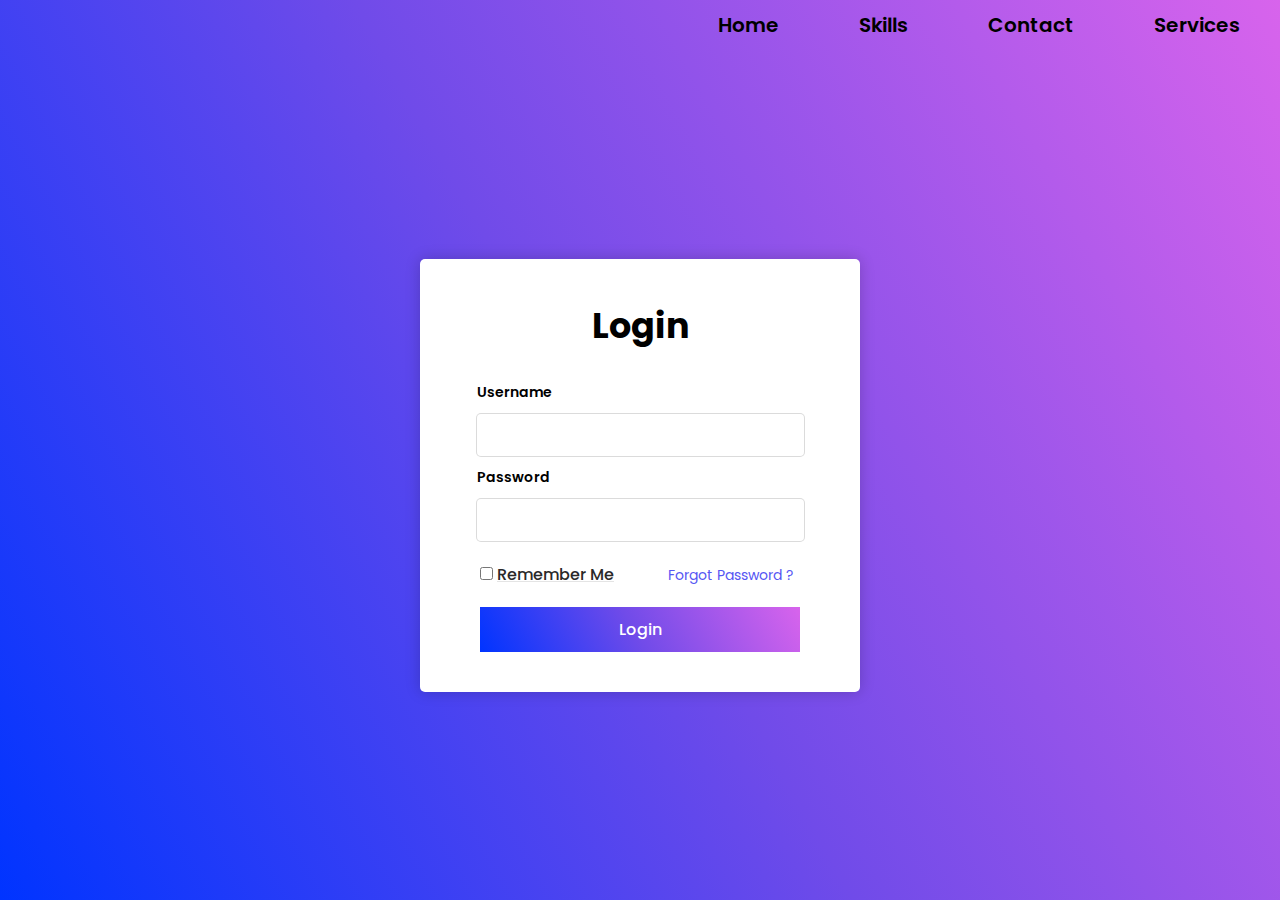
<file: index.html>
<!DOCTYPE html>
<html lang="en">
<head>
    <meta charset="UTF-8">
    <meta name="viewport" content="width=device-width, initial-scale=1.0">
    <title>Login - </title>
    <meta name="description" content="Secure login page for [Your Company/Product Name]. Access your account to manage settings, view updates, and stay connected with our services. Log in now for a personalized experience">
    <meta name="author" content="Admin">
    <meta name="copyright" content="FLEX2024">
    <meta name="robots" content="index, follow">
    <link rel="stylesheet" href="login.css">
    <link rel="preconnect" href="https://fonts.googleapis.com">
<link rel="preconnect" href="https://fonts.gstatic.com" crossorigin>
<link href="https://fonts.googleapis.com/css2?family=Poppins:ital,wght@0,100;0,200;0,300;0,400;0,500;0,600;0,700;0,800;0,900;1,100;1,200;1,300;1,400;1,500;1,600;1,700;1,800;1,900&display=swap" rel="stylesheet">
</head>
<body>
    <header>
        <nav>
            <div class="sidebar">
                <ul>
                        <a href="#" class="close" onclick=hidesidebar()><svg xmlns="http://www.w3.org/2000/svg" height="30px" viewBox="0 -960 960 960" width="30px" fill="black"><path d="M80-240v-480h80v480H80Zm560 0-57-56 144-144H240v-80h487L584-664l56-56 240 240-240 240Z"/></svg></a>
                        <li class="active"><a href="#" >Home</a></li>
                        <li><a href="#">services</a></li>
                        <li><a href="#">skills</a></li>
                        <li class="order-last"><a href="#" >contact</a></li>
                </ul>
            </div>
            <div class="navlist">
                <ul>
                    <li><a href="#" class="hide">Home</a></li>
                    <li><a href="#" class="hide">skills</a></li>
                    <li><a href="#" class="hide">contact</a></li>
                    <li><a href="#" class="hide">services</a></li>
                    <a href="#" onclick=showsidebar() class="open"><svg xmlns="http://www.w3.org/2000/svg" 
                        height="30px" viewBox="0 -960 960 960" width="30px" fill="#e8eaed">
                        <path d="[base64] 320Zm320-320Zm0 320Z"/></svg></a>
                </ul>
            </div>
        </nav>
    </header>
<section class="container">
    <div class="login">
        <div class="login-form">
            <h1>login</h1>
            <label for="username" class="lbl1">username</label>
            <input type="text" id="username" class="inp1">
            <label for="password" class="lbl1">password</label>
            <input type="password" name="pass" id="password" class="inp1">
            <div class="remember-me">
            <input type="checkbox" id="remember" class="remember" required>
            <label for="remember" class="rem" >Remember Me</label>
            <a href="#" class="pass-forget">forgot password ?</a>
        </div>

            <input type="submit" value="login" class="login-btn">
        </div>

    </div>

</section>
</body>
<script>
    function showsidebar(){
        const sidebar=document.querySelector('.sidebar')
        sidebar.style.display='block';
    }
    function hidesidebar(){
        const sidebar=document.querySelector('.sidebar')
        sidebar.style.display='none';
    }
</script>
</html>
</file>
<file: login.css>
*{
    font-family: "Poppins", sans-serif;
    margin: 0;
    color: #000000;
}
body{
    width: 100%;
    height: 100vh;
    background: rgb(141,254,232);
    background: linear-gradient(241deg, rgb(134, 252, 228) 0%, rgba(205, 58, 231, 0.79) 0%, rgba(112,75,233,1) 52%, rgba(0,52,255,1) 100%);
}
nav{
    height: 50px;
}
nav ul{
    height: 50px;
    list-style: none;
    padding: 0;
    display: flex;
    justify-content: flex-end;
    align-items: center;
}
nav li{
    padding: 17px 40px;
}
li a{
    text-decoration: none;
    font-size: 20px;
    font-weight: 600;
    text-transform: capitalize;
}
li a:hover{
    color: rgb(235, 229, 229);
}
.sidebar{
    display:none;
    width: 250px;
    height: 100%;
    position: fixed;
    right: 0;
    background-color: rgb(255, 255, 255);
    z-index: 999;
}
.sidebar ul{
    display: block;
}
.sidebar li:hover{
    background-color: rgb(153, 132, 255);
    cursor: pointer;

}
.sidebar li:nth-child(2){
    border-top: 2px solid rgb(168, 181, 189);
}
.order-last{
    background-color: rgb(106, 170, 253);
    position: fixed;
    bottom: 0;
    width: 100%;
}
.close{
    width: fit-content;
    margin: 10px;
    display: flex; 
}
svg:hover{
    fill: rgb(28, 205, 254);
}

/**navigation ends here**/
.container{
    width: 100%;
    height:calc(100% - 50px);
    display: flex;
    justify-content: center;
    align-items: center;
}
.login{
    width: 400px;
    min-height: 300px;
    height: fit-content;
    background-color: #fff;
    padding: 20px;
    box-shadow: 0 0 15px rgba(0, 0, 0, 0.195);
    border-radius: 5px;
}
h1{
    margin: 20px;
    font-size: 35px;
    text-transform: capitalize;
}
.login-form{
    display: flex;
    flex-wrap: wrap;
    justify-content: center;
}
.login-form .lbl1{
    width: 100%;
    margin: 10px;
    font-size: 14px;
    margin-left: 37px;
    font-weight: 600;
    text-transform: capitalize;
}
.pass-forget{
    font-size: 14px;
    text-decoration: none;
    color: rgb(86, 86, 243);
    text-transform: capitalize;
    margin-left:50px ;
}
.remember-me{
    width: 80%;
    margin:20px 0px 20px 0px;
}
.rem{
    cursor: pointer;
    font-weight: 500;
    color: #2a2929;
    text-decoration: underline 1px solid rgba(125, 124, 124, 0.207);
}
.remember{
    cursor: pointer;
}
.login-form .inp1{
    width: 80%;
    height: 40px;
    border: 1px solid rgba(152, 152, 152, 0.344);
    border-radius: 5px;
    outline: none;
    padding-left: 5px;
}
.login-btn{
    cursor: pointer;
    width: 80%;
    height: 45px;
    border: none;
    font-size: 16px;
    font-weight: 500;
    color: #fff;
    text-transform: capitalize;
    margin-bottom: 20px;
    background: linear-gradient(241deg, rgb(134, 252, 228) 0%, rgba(205, 58, 231, 0.79) 0%, rgba(112,75,233,1) 52%, rgba(0,52,255,1) 100%);
    transition: 0.4s;
}
.login-btn:hover{
    background: linear-gradient(241deg, rgba(112,75,233,1) 0%, rgba(206,58,231,1) 0%, rgba(149,56,195,1) 0%, rgba(8,48,204,1) 100%);

}
.open{
    margin: 10px 20px;
    margin-top: 20px;
}
@media(max-width:700Px){
    .hide{
        display: none;
    }
    svg{
        padding: 6px;
        border-radius: 5px;
    }

}
@media(min-width:700px){
    .open{
        display: none;
    }
}
@media(MAX-width:450PX){
    .sidebar{
        width: 100%;
    }
    .pass-forget{
        margin-left:30px;
        font-size:12px;
    }
    .login{
        width: 100%;
        margin: 0;
        height: calc(100% - 50px);
    }
}
</file>
